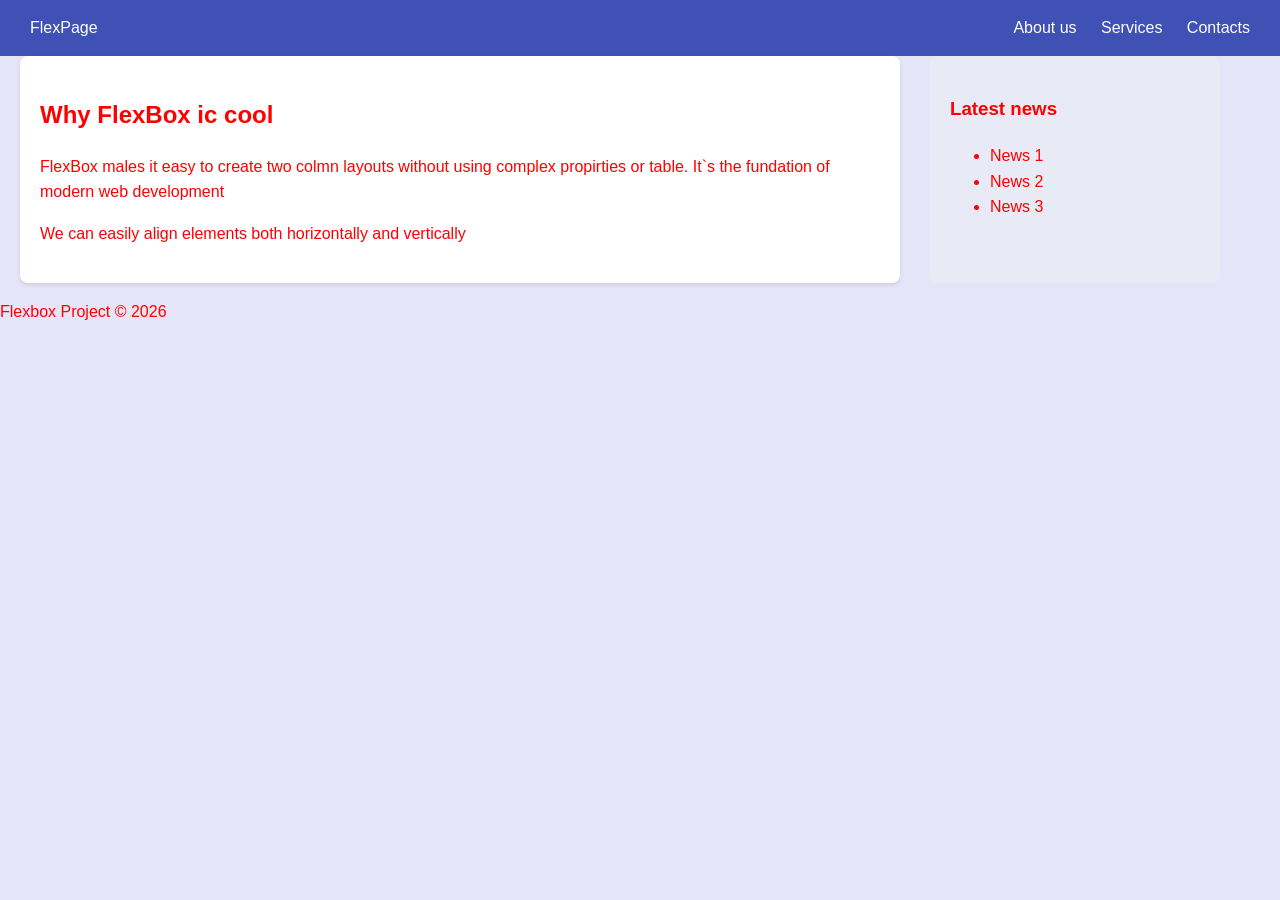
<file: FlexBox/index.html>
<!DOCTYPE html>
<html lang="en">
<head>
    <meta charset="UTF-8">
    <meta name="viewport" content="width=device-width, initial-scale=1.0">
    <title>FlexBox</title>
    <link rel="stylesheet" href="css/style.css">
</head>
<body>
    <header class="flex-header">
        <div class="logo">FlexPage</div>
        <van class="main-nav">
            <a href="#">About us</a>
            <a href="#">Services</a>
            <a href="#">Contacts </a>
        </van>
    </header>
    <main class="flex-container">
        <section class="main-content">
            <h2>Why FlexBox ic cool</h2>
            <p>FlexBox males it easy to create two colmn layouts without using complex propirties or table. It`s the fundation of modern web development</p>
            <p>We can easily align elements both horizontally and vertically</p>
        </section>
        <aside class="sidebar">
            <h3>Latest news</h3>
            <ul>
                <li>News 1</li>
                <li>News 2</li>
                <li>News 3</li>
            </ul>
        </aside>
    </main>
    <footer>
        <p>Flexbox Project &copy; 2026</p>
    </footer>
</body>
</html>
</file>
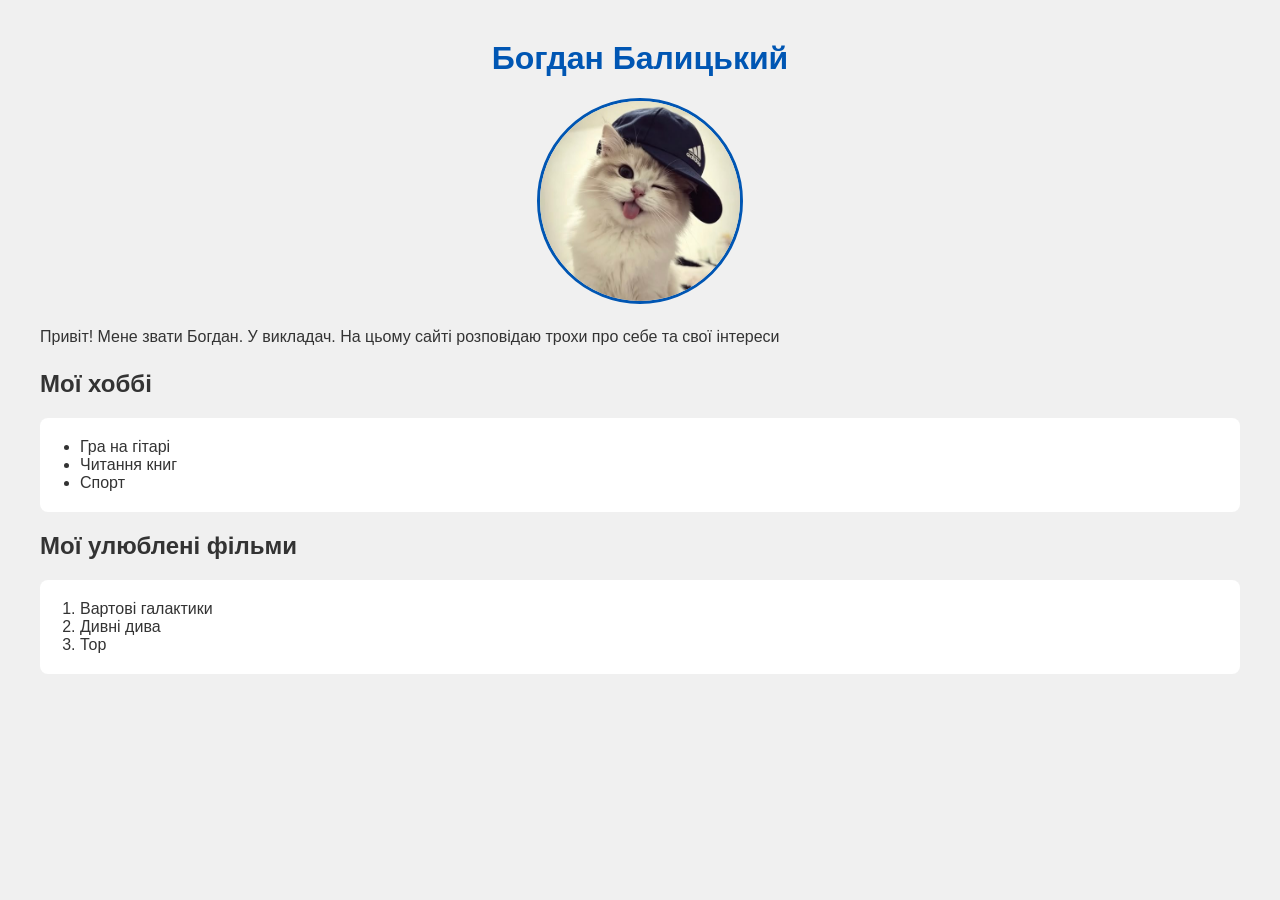
<file: HTML_WM-24_2 1/Business card/index.html>
<!DOCTYPE html>
<html lang="en">
<head>
    <meta charset="UTF-8">
    <meta name="viewport" content="width=device-width, initial-scale=1.0">
    <title>Моя візитка</title>
    <link rel="stylesheet" href="style.css">
</head>
<body>
    <h1>Богдан Балицький</h1>
    <img src="01.jpg" alt="">
    <p>Привіт! Мене звати Богдан. У викладач. На цьому сайті розповідаю трохи про себе та свої інтереси</p>

    <h2>Мої хоббі</h2>
    <ul>
        <li>Гра на гітарі</li>
        <li>Читання книг</li>
        <li>Спорт</li>
    </ul>
    <h2>Мої улюблені фільми</h2>
    <ol>
        <li>Вартові галактики</li>
        <li>Дивні дива</li>
        <li>Тор</li>
    </ol>

</body>
</html>
</file>
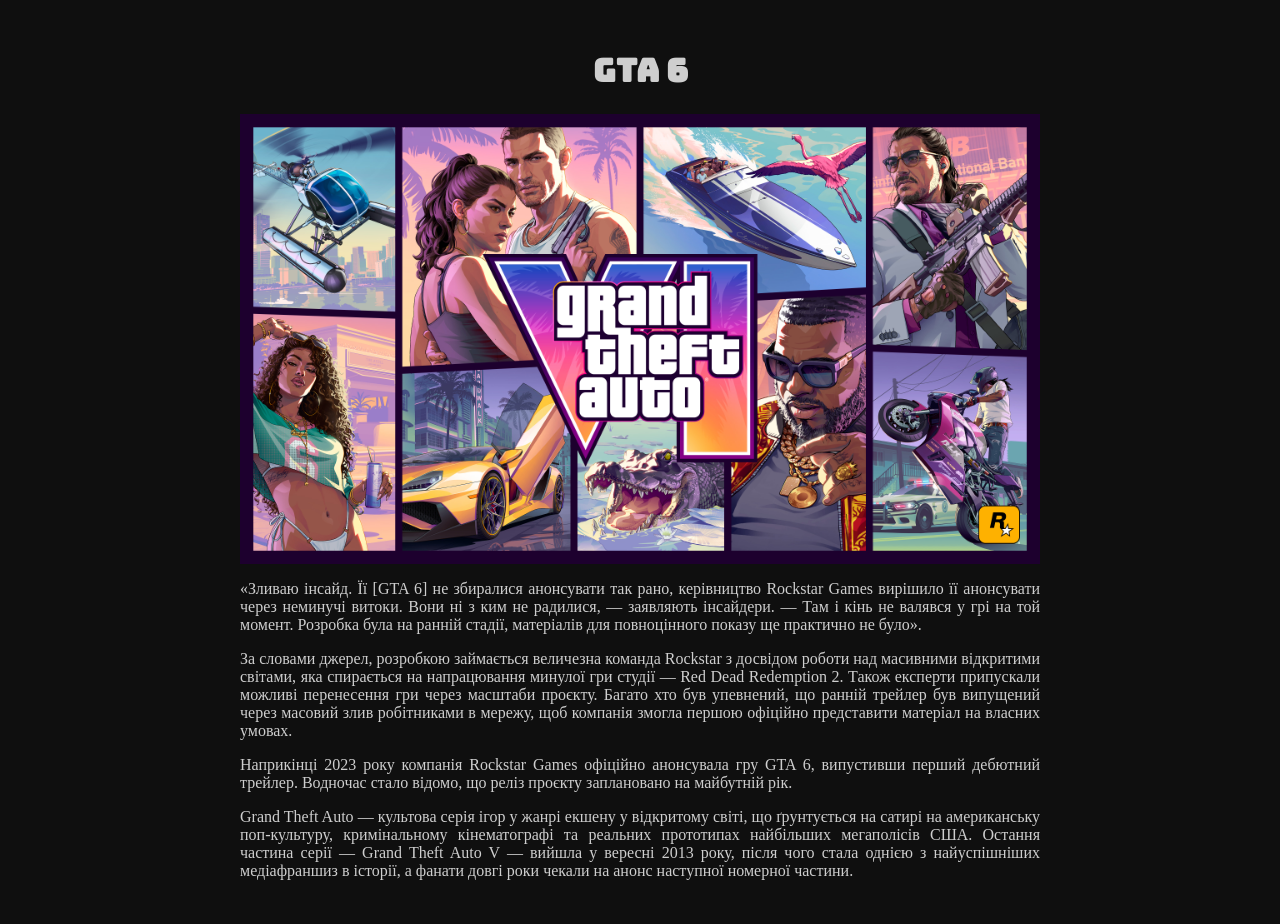
<file: HTML_WM-24_2 1/First_project/index.html>
<!DOCTYPE html>
<html lang="en">
<head>
    <meta charset="UTF-8">
    <meta name="viewport" content="width=device-width, initial-scale=1.0">
    <title>GTA 6</title>
    <link rel="stylesheet" href="style.css">
</head>
<body>
    <div>
        <h1>GTA 6</h1>
        <img src="01.jpg" alt="">
        <p>«Зливаю інсайд. Її [GTA 6] не збиралися анонсувати так рано, керівництво Rockstar Games вирішило її анонсувати через неминучі витоки. Вони ні з ким не радилися, — заявляють інсайдери. — Там і кінь не валявся у грі на той момент. Розробка була на ранній стадії, матеріалів для повноцінного показу ще практично не було».</p>
        <p>За словами джерел, розробкою займається величезна команда Rockstar з досвідом роботи над масивними відкритими світами, яка спирається на напрацювання минулої гри студії — Red Dead Redemption 2. Також експерти припускали можливі перенесення гри через масштаби проєкту. Багато хто був упевнений, що ранній трейлер був випущений через масовий злив робітниками в мережу, щоб компанія змогла першою офіційно представити матеріал на власних умовах.</p>
        <p>Наприкінці 2023 року компанія Rockstar Games офіційно анонсувала гру GTA 6, випустивши перший дебютний трейлер. Водночас стало відомо, що реліз проєкту заплановано на майбутній рік.</p>
        <p>Grand Theft Auto — культова серія ігор у жанрі екшену у відкритому світі, що ґрунтується на сатирі на американську поп-культуру, кримінальному кінематографі та реальних прототипах найбільших мегаполісів США. Остання частина серії — Grand Theft Auto V — вийшла у вересні 2013 року, після чого стала однією з найуспішніших медіафраншиз в історії, а фанати довгі роки чекали на анонс наступної номерної частини.</p>
    </div>
</body>
</html>
</file>
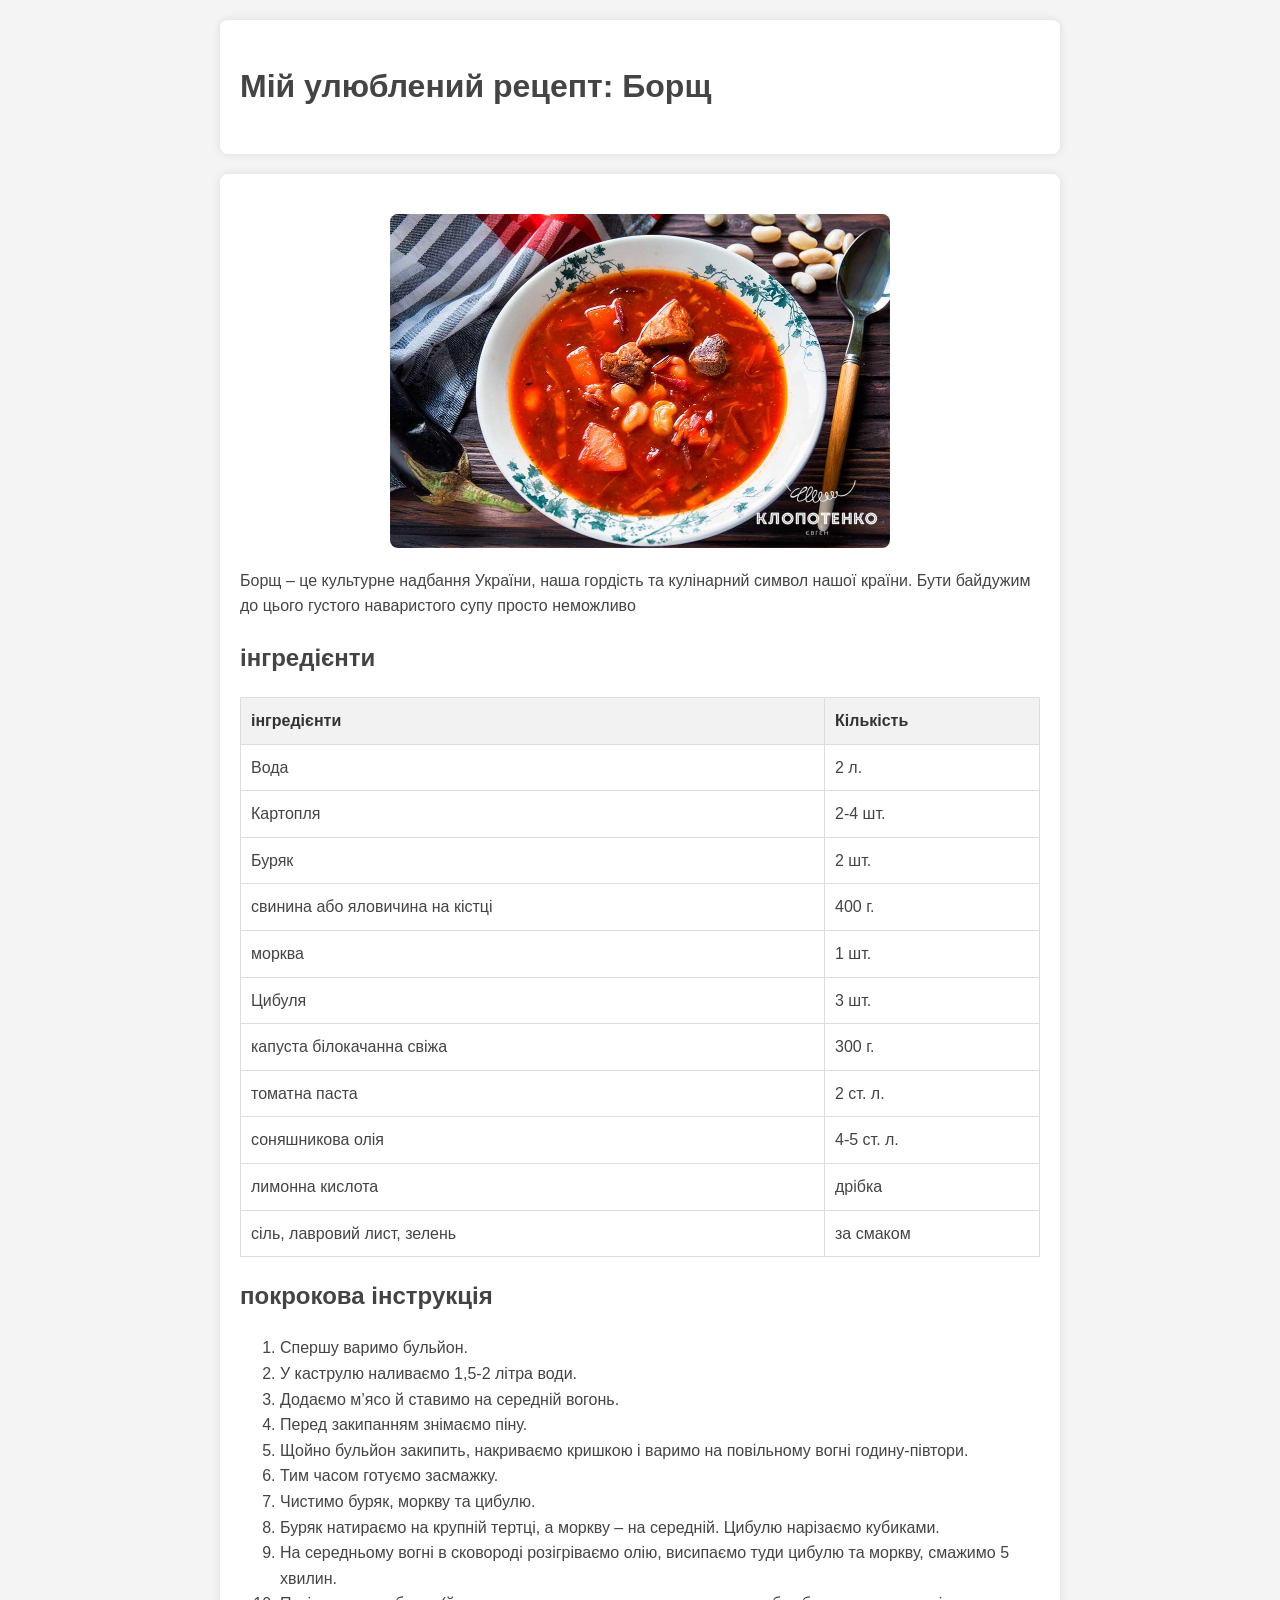
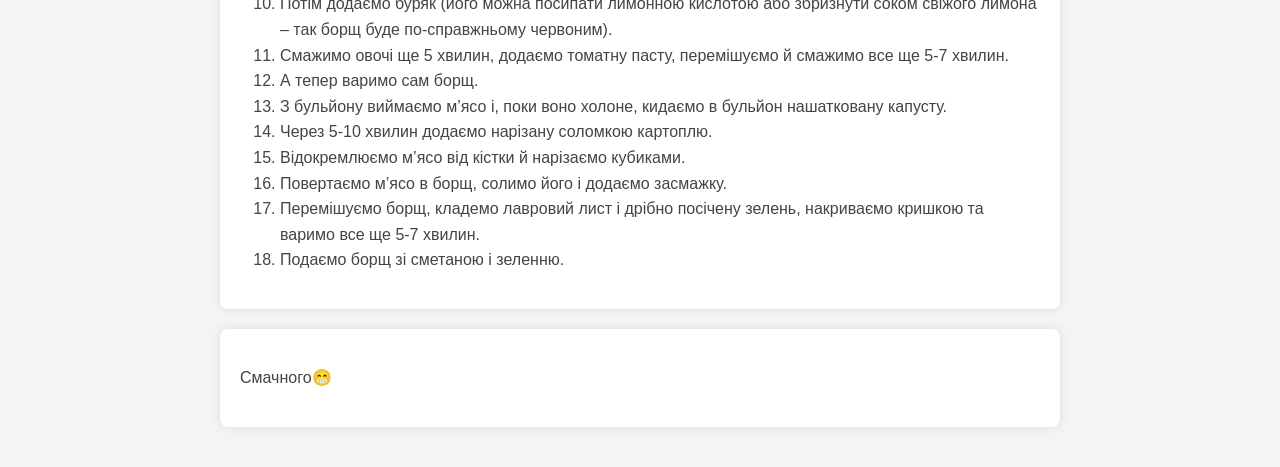
<file: HTML_WM-24_2 1/Recipe/index.html>
<!DOCTYPE html>
<html lang="en">
<head>
    <meta charset="UTF-8">
    <meta name="viewport" content="width=device-width, initial-scale=1.0">
    <title>Recipe</title>
    <link rel="stylesheet" href="style.css">
</head>
<body>
    <header>
        <h1>Мій улюблений рецепт: Борщ</h1>
    </header>
    <main>
        <img src="01.jpg" alt="">
        <p>Борщ – це культурне надбання України, наша гордість та кулінарний символ нашої країни. Бути байдужим до цього густого наваристого супу просто неможливо</p>
        <h2>інгредієнти</h2>
        <table class="ingredients-table">
            <thead>
                <tr>
                    <th>інгредієнти</th>
                    <th>Кількість</th>
                </tr>
            </thead>
            <tbody>
                <tr>
                    <td>Вода</td>
                    <td>2 л.</td>
                </tr>
                <tr>
                    <td>Картопля</td>
                    <td>2-4 шт.</td>
                </tr>
                <tr>
                    <td>Буряк</td>
                    <td>2 шт.</td>
                </tr>
                <tr>
                    <td>свинина або яловичина на кістці</td>
                    <td>400 г.</td>
                </tr>
                <tr>
                    <td>морква</td>
                    <td>1 шт.</td>
                </tr>
                <tr>
                    <td>Цибуля</td>
                    <td>3 шт.</td>
                </tr>
                <tr>
                    <td>капуста білокачанна свіжа</td>
                    <td>300 г.</td>
                </tr>
                <tr>
                    <td>томатна паста</td>
                    <td>2 ст. л.</td>
                </tr>
                <tr>
                    <td>соняшникова олія</td>
                    <td>4-5 ст. л.</td>
                </tr>
                <tr>
                    <td>лимонна кислота</td>
                    <td>дрібка</td>
                </tr>
                <tr>
                    <td>сіль, лавровий лист, зелень</td>
                    <td>за смаком</td>
                </tr>
            </tbody>
        </table>
        <h2>покрокова інструкція</h2>
        <ol>
            <li>Спершу варимо бульйон.</li>
            <li>У каструлю наливаємо 1,5-2 літра води.</li>
            <li>Додаємо м’ясо й ставимо на середній вогонь.</li>
            <li>Перед закипанням знімаємо піну.</li>
            <li>Щойно бульйон закипить, накриваємо кришкою і варимо на повільному вогні годину-півтори.</li>
            <li>Тим часом готуємо засмажку.</li>
            <li>Чистимо буряк, моркву та цибулю.</li>
            <li>Буряк натираємо на крупній тертці, а моркву – на середній. Цибулю нарізаємо кубиками.</li>
            <li>На середньому вогні в сковороді розігріваємо олію, висипаємо туди цибулю та моркву, смажимо 5 хвилин.</li>
            <li>Потім додаємо буряк (його можна посипати лимонною кислотою або збризнути соком свіжого лимона – так борщ буде по-справжньому червоним).</li>
            <li>Смажимо овочі ще 5 хвилин, додаємо томатну пасту, перемішуємо й смажимо все ще 5-7 хвилин.</li>
            <li>А тепер варимо сам борщ.</li>
            <li> З бульйону виймаємо м’ясо і, поки воно холоне, кидаємо в бульйон нашатковану капусту.</li>
            <li>Через 5-10 хвилин додаємо нарізану соломкою картоплю.</li>
            <li>Відокремлюємо м’ясо від кістки й нарізаємо кубиками.</li>
            <li>Повертаємо м’ясо в борщ, солимо його і додаємо засмажку.</li>
            <li>Перемішуємо борщ, кладемо лавровий лист і дрібно посічену зелень, накриваємо кришкою та варимо все ще 5-7 хвилин.</li>
            <li>Подаємо борщ зі сметаною і зеленню.</li>
        </ol>
    </main>
    <footer>
        <p>Смачного😁  </p>
    </footer>
</body>
</html>
</file>
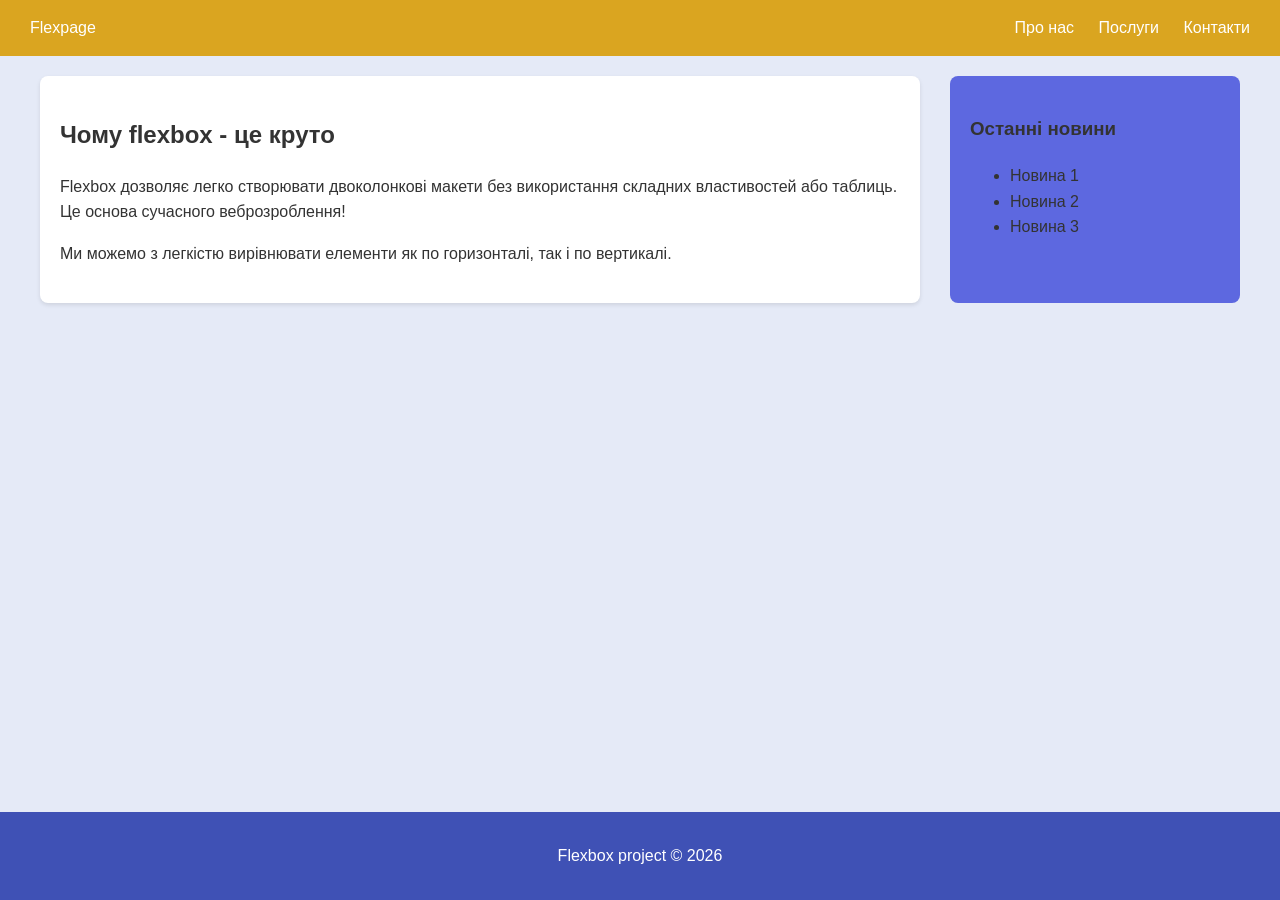
<file: HTML_WM/flexbox/index.html>
<!DOCTYPE html>
<html lang="en">
<head>
    <meta charset="UTF-8">
    <meta name="viewport" content="width=device-width, initial-scale=1.0">
    <title>flexbox layout</title>
    <link rel="stylesheet" href="style.css">
</head>
<body>
    <header class="flex-header">
        <div class="logo">Flexpage</div>
        <nav class="main-nav">
            <a href="">Про нас</a>
            <a href="">Послуги</a>
            <a href="">Контакти</a>
        </nav>
    </header>
    <main class="flex-container">
        <section class="main-content">
            <h2>Чому flexbox - це круто</h2>
            <p>Flexbox дозволяє легко створювати двоколонкові макети без використання складних властивостей або таблиць. Це основа сучасного веброзроблення!</p>
            <p>Ми можемо з легкістю вирівнювати елементи як по горизонталі, так і по вертикалі.</p>
        </section>
        <aside class="sidebar">
            <h3>Останні новини</h3>
            <ul>
                <li>Новина 1</li>
                <li>Новина 2</li>
                <li>Новина 3</li>
            </ul>
        </aside>
    </main>
    <footer>
        <p>Flexbox project &copy; 2026</p>
    </footer>
</body>
</html>
</file>
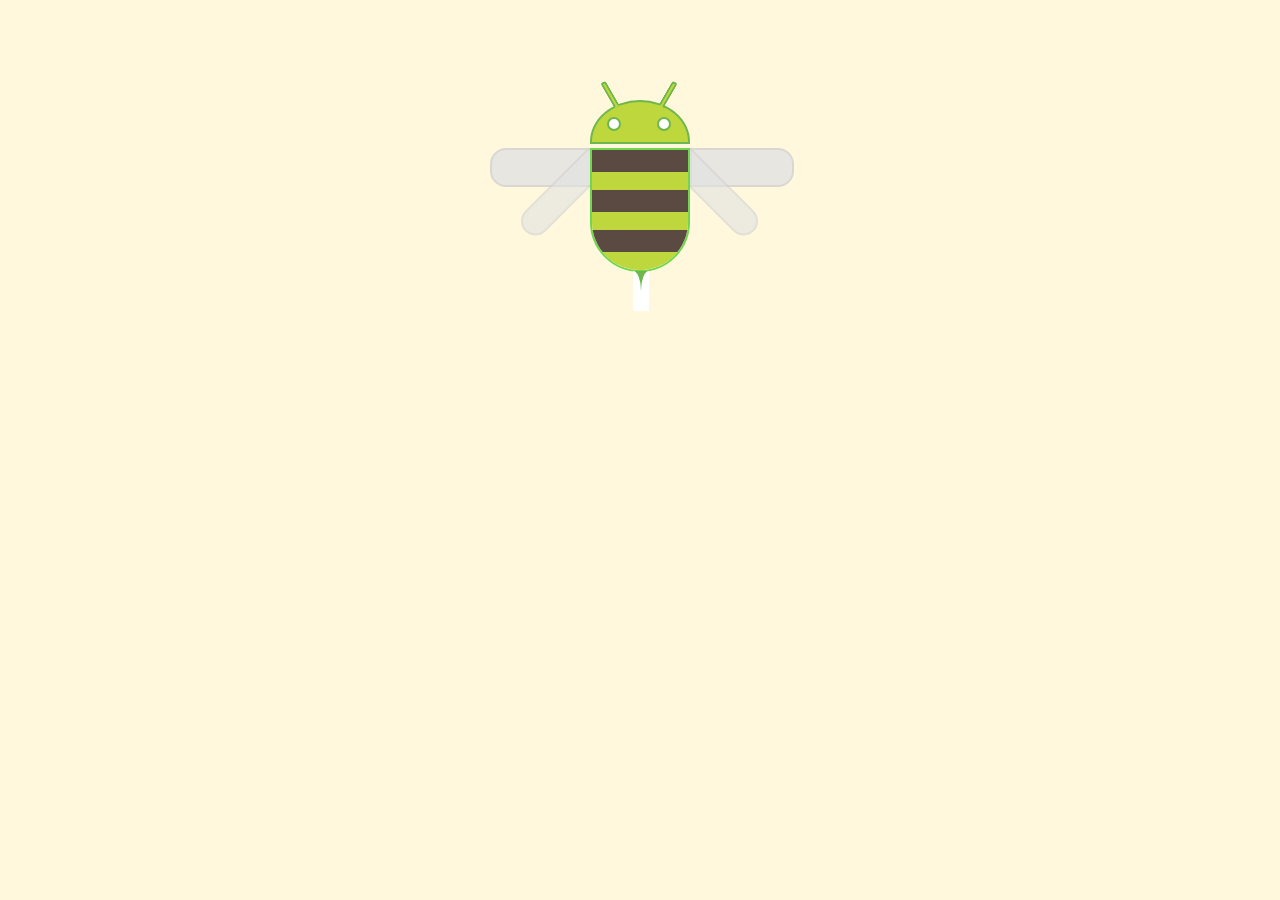
<file: logo/logo.html>
<!DOCTYPE html>
<html lang="ru">
    <head>
        <meta charset="utf-8">
        <title>Android Logo</title>
        <link rel="stylesheet" href="css/style.css">
    </head>
<body>
    <div id="logo_container">
        <div id="logo">
            <div class="head">
                <div class="ant ant_left"></div>
                <div class="ant ant_right"></div>
                <div class="lefteye"></div>
                <div class="righteye"></div>
            </div>
            <div class="body">
                <div class="strip brown"></div>
                <div class="strip"></div>
                <div class="strip brown"></div>
                <div class="strip"></div>
                <div class="strip brown"></div>
                <div class="strip last"></div>
            </div>
            <div class="left_wings">
                <div class="wing1"></div>
                <div class="wing2"></div>
            </div>

            <div class="right_wings">
                <div class="wing1"></div>
                <div class="wing2"></div>
            </div>
            <div class="tail">
                <div class="tail_left"></div>
                <div class="tail_right"></div>
            </div>
        </div>
    </div>
</body>
</html>
</file>
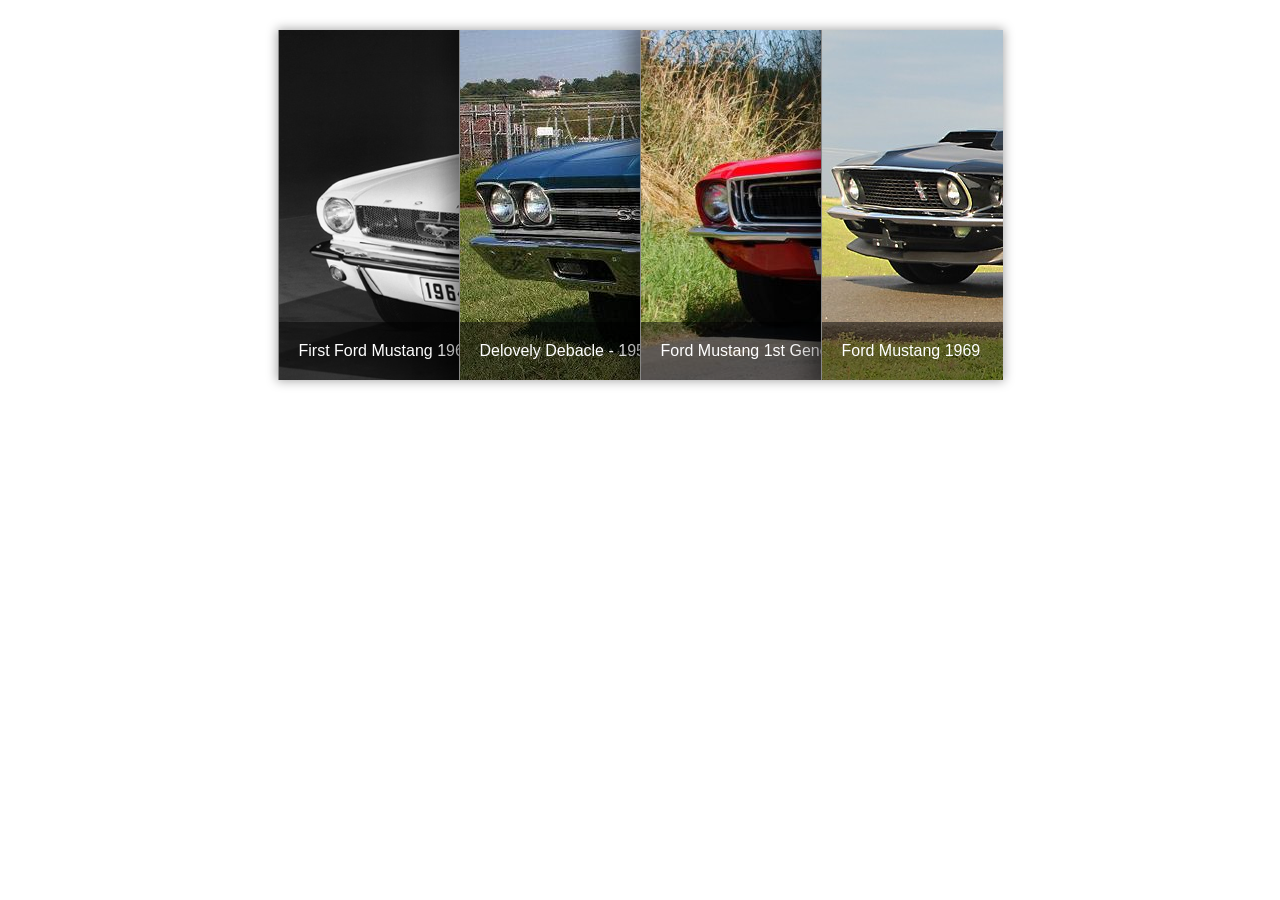
<file: HTML_WM-24_2 1/gallery/gallery.html>
<!DOCTYPE html>
<html lang="ru">
    <head>
        <meta charset="UTF-8">
        <title>Веб Галерея "Ретро Автомобили"</title>
        <link rel="stylesheet" href="css/style.css">
    </head>
    <body>
        <div class="gallery">
            <ul>
                <li>
                    <div class="image_title">
                        <span>First Ford Mustang 1964</span>
                    </div>
                    <img src="images/slide1.jpg" />
                </li>
                <li>
                    <div class="image_title">
                        <span>Delovely Debacle - 1958 De Soto</span>
                    </div>
                    <img src="images/slide2.jpg" />
                </li>
                <li>
                    <div class="image_title">
                        <span>Ford Mustang 1st Generation</span>
                    </div>
                    <img src="images/slide3.jpg" />
                </li>
                <li>
                    <div class="image_title">
                        <span>Ford Mustang 1969</span>
                    </div>
                    <img src="images/slide4.jpg" />
                </li>
            </ul>
        </div>
    </body>
</html>
</file>
<file: FlexBox/css/style.css>
body{
    font-family: 'segoe ui', sans-serif;
    background-color: #e5e5f7;
    color: red;
    line-height: 1.6;
    margin: 0;
    padding: 0;
    min-height: 100vh;
    display: flex;
    flex-direction: column;
}
.flex-header{
    display: flex;
    justify-content: space-between;
    align-items: center;
    background-color: #3f51b5;
    color: white;
    padding: 15px 30px;
}    
.main-nav a{ 
    color: white;
    text-decoration: none;
    margin-left: 20px;

}
.flex-container{
    display: flex;
    max-width: 1200px;
    margin: 20 px auto;
    gap: 30px;
    padding: 0 20px;
}
.main-content{
    flex-grow: 3;
    background-color: white;
    padding: 20px;
    border-radius: 8px;
    box-shadow: 0 2px 4px rgba(0, 0, 0, 0.1);
}
.sidebar{
    flex-grow: 1;
    min-width: 250px;
    background-color: #e8eaf6;
    padding: 20px;
    border-radius: 8px;
}
</file>
<file: HTML_WM-24_2 1/Business card/style.css>
body{
    font-family: Arial, sans-serif;
    background-color: #f0f0f0;
    color: #333;
    margin: 40px;
}
h1{
    color: #0056b3;
    text-align: center;
}
img{
    width: 200px;
    height: 200px;
    object-fit: cover;
    border-radius: 50%;
    display: block;
    margin: 0 auto 20px auto;
    border: 3px solid #0056b3
}
p{
    line-height: 1.6;
    text-align: justify;
}
ul, ol{
    background: #fff;
    padding: 20px 40px;
    border-radius: 8px;
}
</file>
<file: HTML_WM-24_2 1/First_project/style.css>
@import url('https://fonts.googleapis.com/css2?family=Bungee&display=swap');
body{
    background-color: #0f0f0f;
    color: #cecece;
    font-family: Tahoma;
}
div{
    max-width: 800px;
    margin: auto;
    padding: 20px;
}
h1{
    font-family: "Bungee", sans-serif;
    text-align: center;
}
img{
    display: block;
    max-width: 100%;
}
p{
    text-align: justify;
}
</file>
<file: HTML_WM-24_2 1/Recipe/style.css>
body{
    font-family: 'Arial', sans-serif;
    background-color: #f4f4f4;
    color: #444;
    line-height: 1.6;
    margin: 0;
    padding: 20px;
}
header, main, footer{
    max-width: 800px;
    margin: auto;
    background: white;
    padding: 20px;
    border-radius: 8px;
    box-shadow: 0 0 10px rgba(0, 0, 0, 0.1);
    margin-bottom: 20px;
}
img{
    display: block;
    width: 100%;
    max-width: 500px;
    margin: 20px auto;
    border-radius: 8px;
}
.ingredients-table{
    width: 100%;
    border-collapse: collapse;
    margin: 20px auto;
}
.ingredients-table th, .ingredients-table td{
    border: 1px solid #ddd;
    padding: 10px;
    text-align: left;
}
.ingredients-table th{
    background-color: #f2f2f2;
    color: #333;
}
</file>
<file: HTML_WM/flexbox/style.css>
.flex-header{
    display: flex;
    justify-content: space-between;
    align-items: center;
    background-color: goldenrod;
    color: white;
    padding: 15px 30px;
}
.main-nav a{
    color: white;
    text-decoration: none;
    margin-left: 20px;
}
.flex-container {
    display: flex;
    max-width: 1200px;
    margin: 20px auto;
    gap: 30px;
    padding: 0 20px;
}
.main-content{
    flex-grow: 3;
    background-color: white;
    padding: 20px;
    border-radius: 8px;
    box-shadow: 0 2px 4px rgba(0, 0, 0, 0.1);
}
.sidebar{
    flex-grow: 1;
    min-width: 250px;
    background-color: #5d68e0;
    padding: 20px;
    border-radius: 8px;
}
body{
    font-family: 'Segoe UI', sans-serif;
    background-color: #e5eaf7;
    color: #333;
    line-height: 1.6;
    margin: 0;
    padding: 0;
    min-height: 100vh;
    display: flex;
    flex-direction: column;
}
footer{
    margin-top: auto;
    color: white;
    background-color: #3f51b5;
    text-align: center;
    padding: 15px 0;
}
</file>
<file: logo/css/style.css>
* {
    margin: 0;
    padding: 0;
}
body {
    width: 100%;
    background-color: #FFF8DC;
}
#logo_container{
    width: 300px;
    height: 200px;
    margin: 0 auto;
    position: relative;
    margin-top: 100px;
}
#logo{
    width: 100px;
    margin-left: 100px;
}
.head{
    position: relative;
    height: 40px;
    background: #bdd73c;
    border: 2px solid #6fb74d;

    border-radius: 60px 60px 0 0 / 50px 50px 0 0;
}.ant{
    width: 2px;
    height: 25px;
    background: #bdd73c;
    border: 2px solid #6fb74d;
    position: absolute;
    border-radius: 3px 3px 0 0;
    border-bottom: 2px solid #bdd73c;
}
.ant_left{
    top: -22px;
    left: 15px;
    transform: rotate(-30deg);
}
.ant_right{
    top: -22px;
    left: 73px;
    transform: rotate(30deg);
}
.lefteye, .righteye{
    position: absolute;
    background: #fff;
    border: 2px solid #6fb74d;
    width: 10px;
    height: 10px;
    top: 15px;
    border-radius: 10px;
    z-index: 2;
}
.lefteye{
    left: 15px;
}
.righteye{
    left: 65px;
}
.body{
    overflow: hidden;
    border: 2px solid #6fd74d;
    margin-top: 4px;
    border-radius: 0 0 60px 60px;
}
.strip{
    height: 18px;
    background: #bdd73c;
}
.brown{
    height: 22px;
    background: #5a4a42;
}
.left_wings .wing1,
.left_wings .wing2
{
    width: 100px;
    background: #e2e2e3;
    border: 2px solid #d1d0d1;
    border-radius: 16px 0 0 16px;
    position: absolute; 
}
.left_wings .wing1
{
    height: 35px;
    top: 48px;
    left: 0;
    z-index: -1;
    opacity: 0.8;
}
.left_wings .wing2
{
    top: 80px;
    left: 20px;
    z-index: -1;opacity: 0.6;
    height: 25px;
    transform: rotate(-45deg);
}
.right_wings .wing1,
.right_wings .wing2
{
    width: 100px;
    background: #e2e2e3;
    border: 2px solid #d1d0d1;
    border-radius: 0 16px 16px 0;
    position: absolute; 
}
.right_wings .wing1
{
    height: 35px;
    top: 48px;
    left: 200px;
    z-index: -1;
    opacity: 0.8;
}
.right_wings .wing2
{
    top: 80px;
    left: 175px;
    z-index: -1;
    opacity: 0.6;
    height: 25px;
    transform: rotate(45deg);
}
.tail{
    width: 16px;
    height: 40px;
    left: 143px;
    margin-top: -1px;
    position: absolute;
    background: #6fb74d;
}
.tail_left{
    width: 8px;
    height: 40px;
    background: #fff;float: left;
    border-top-right-radius: 16px 40px;
}
.tail_right{
    width: 8px;
    height: 40px;
    background: #fff;
    float: left;
    border-top-left-radius: 16px 40px;
}
</file>
<file: HTML_WM-24_2 1/gallery/css/style.css>
*
{
    margin: 0;
    padding: 0;
}

body
{
    background: #fff;
    font-family: arial,verdana,tahoma;
}

.gallery
{
    width: 725px;
    height: 350px;
    overflow: hidden;
    margin: 30px auto;
    box-shadow: 0 0 10px 1px rgba(0, 0, 0, 0.35);   
}

.gallery ul
{
    width: 2000px;
}

.gallery li{
    position: relative;
    display: block;
    width: 180px;
    float: left;
    border-left: 1px solid #888;
    box-shadow: 0 0 25px 10px rgba(0, 0, 0, 0.5);
    -webkit-transition: all 0.5s;
    -moz-transition: all 0.5s;
    transition: all 0.5s;
}

.gallery ul:hover li {
    width: 40px;
}

.gallery ul li:hover {
    width: 600px;
}

.gallery li img {
    display: block;
}

.image_title {
    background: rgba(0, 0, 0, 0.5);
    position: absolute;
    left: 0;
    bottom: 0;
    width: 600px;
}

.image_title span {
    display: block;
    color: #fff;
    padding: 20px;
    font-size: 16px;
}
</file>
